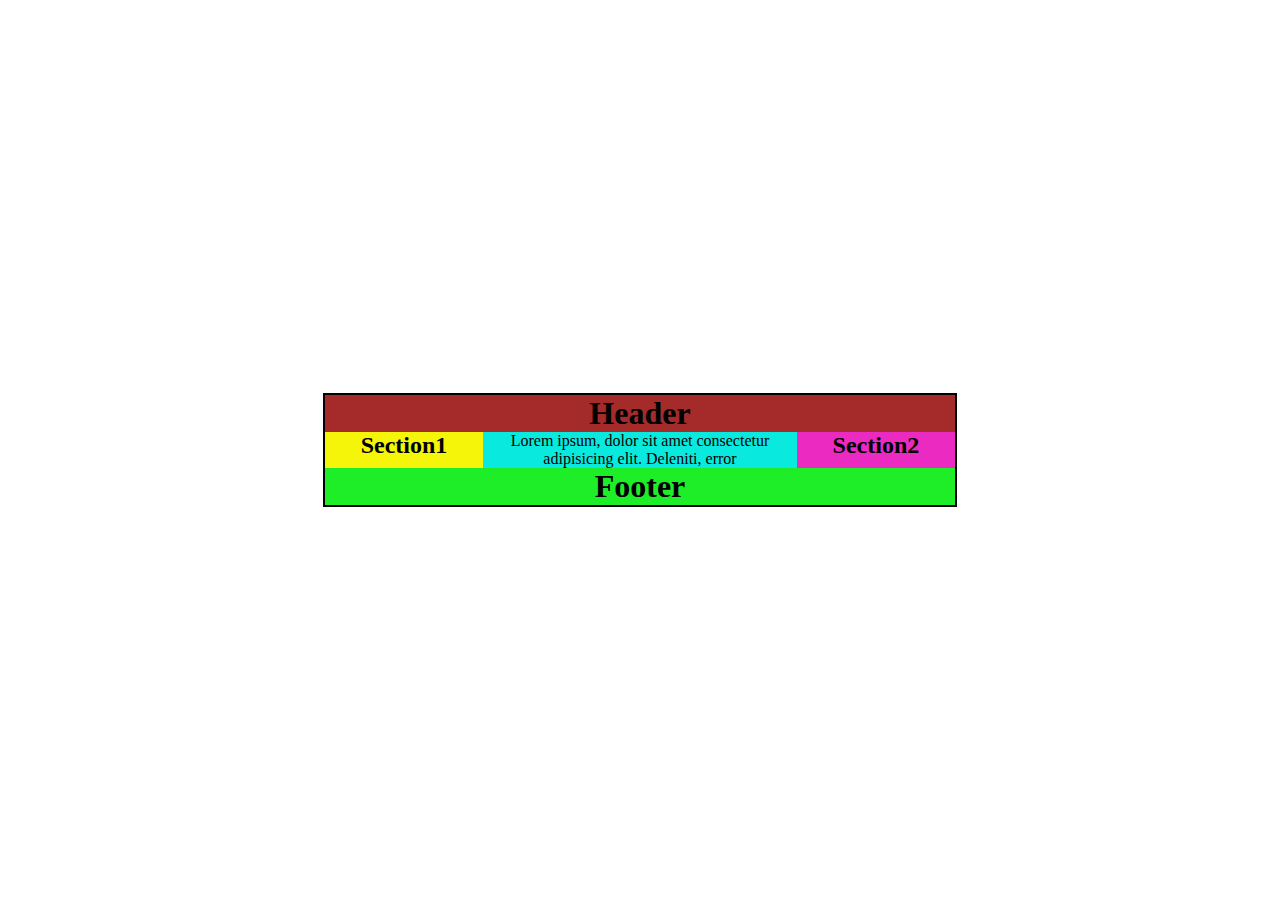
<file: Flexbox/Flex_Assignment/index.html>
<!DOCTYPE html>
<html lang="en">

<head>
    <meta charset="UTF-8">
    <meta name="viewport" content="width=device-width, initial-scale=1.0">
    <title>Flex-Assignment</title>
    <link rel="stylesheet" href="/Flexbox/Flex_Assignment/style.css"
 </head>

<body>
    <div class="main_continer">

        <div class="header"><h1>Header</h1></div>
        <div class="home">
            <div class="home_first"><h2>Section1</h2></div>
            <div class="home_second">Lorem ipsum, dolor sit amet consectetur adipisicing elit. Deleniti, error
            </div>
            <div class="home_last"><h2>Section2</h2></div>
        </div>
        <div class="footer"><h1>Footer</h1></div>

    </div>
</body>

</html>
</file>
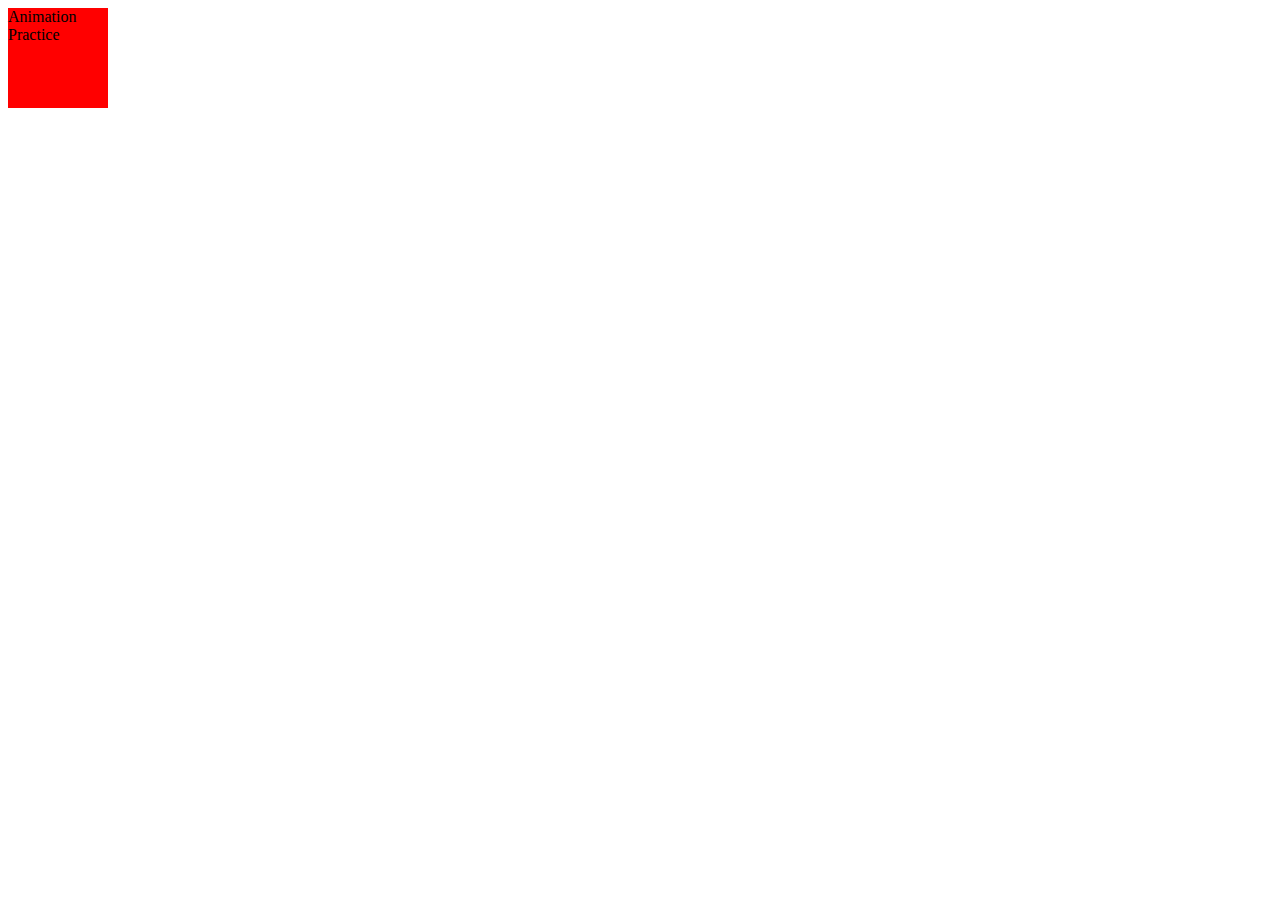
<file: Animation/Practice.html>
<!DOCTYPE html>
<html lang="en">
<head>
    <meta charset="UTF-8">
    <meta name="viewport" content="width=device-width, initial-scale=1.0">
    <title>Animation</title>
    <link rel="stylesheet" href="/Animation/Practice.css">
</head>
<body>
<div>
    Animation Practice
</div>
</body>
</html>
</file>
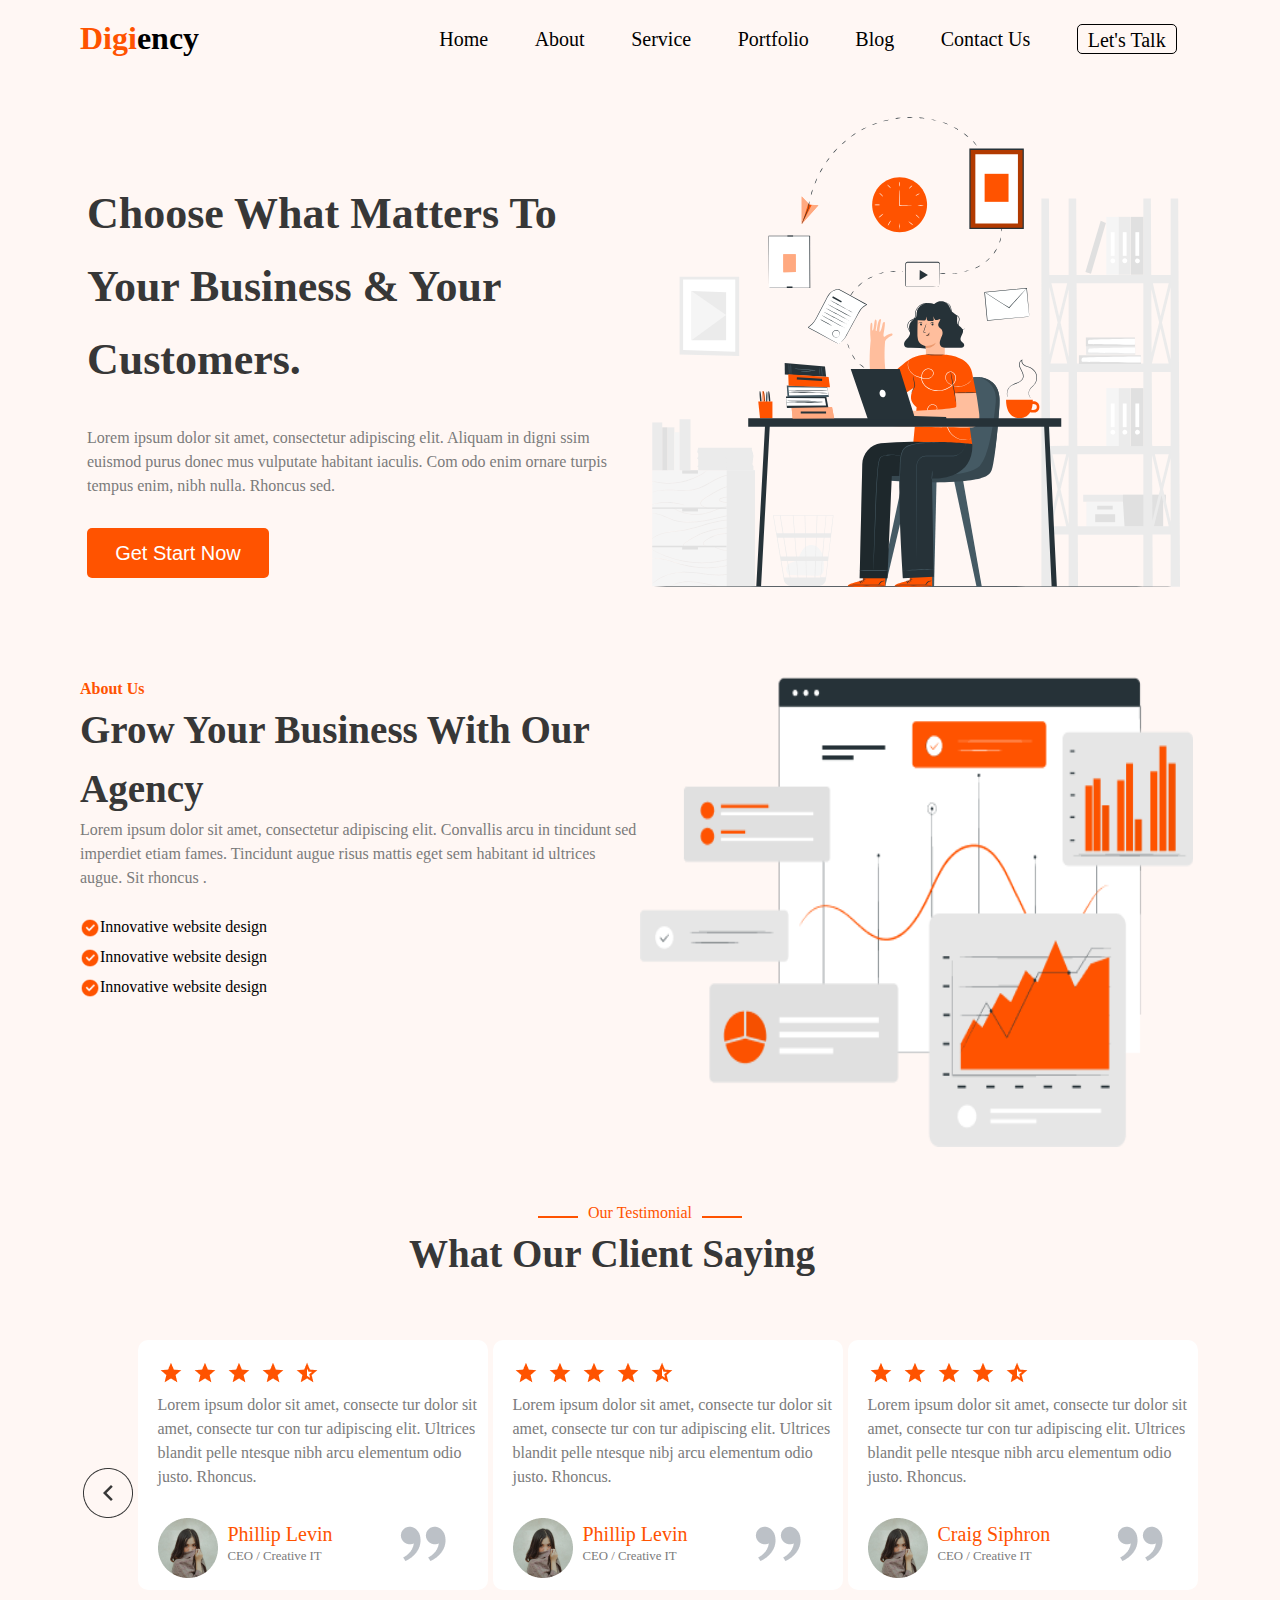
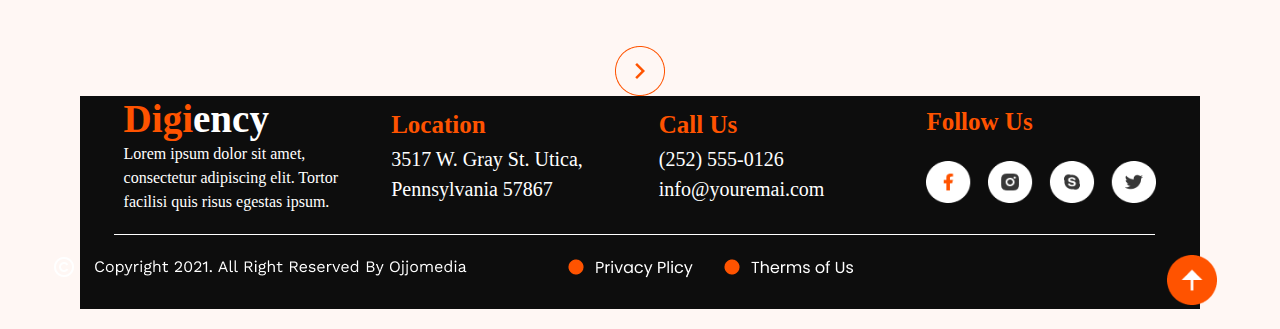
<file: Figma/FigmaAssignment.html>
<!DOCTYPE html>
<html lang="en">

<head>
    <meta charset="UTF-8">
    <meta name="viewport" content="width=device-width, initial-scale=1.0">
    <title>Figma Assignment</title>
    <link rel="stylesheet" href="/Figma/FigmaAssigment.css" </head>

<body>
    <div class="navbar">
        <div class="navbar-left">
            <h1><span>Digi</span>ency</h1>
        </div>
        <div class="navbar-right">
            <a href="Home" target="_blank" class="active">Home</a>
            <a href="About" target="_blank" class="active">About</a>
            <a href="Service" target="_blank" class="active">Service</a>
            <a href="Portfoli" target="_blank" class="active">Portfolio</a>
            <a href="Blog" target="_blank" class="active">Blog</a>
            <a href="Contact us" target="_blank" class="active">Contact Us</a>
            <button type="button">
                <h5>Let's Talk</h5>
            </button>
        </div>
        <div class="home">
            <div class="home-left">
                <h1>Choose What Matters To Your Business & Your Customers.</h1>
                <h6>Lorem ipsum dolor sit amet, consectetur adipiscing elit. Aliquam
                    in digni ssim euismod purus donec mus vulputate habitant iaculis. Com
                    odo enim ornare turpis tempus enim, nibh nulla. Rhoncus sed.</h6>
                <button type="button">
                    <h5>Get Start Now</h5>
                </button>
            </div>
            <div class="home-right">
                <img src="/Figma/Asset/home-right-img.svg" alt="home-img" />
            </div>
        </div>
    </div>

    <div class="home-page">
        <div class="home-page-left">
            <h5>About Us</h5>
            <h2>Grow Your Business With
                Our Agency</h2>
            <h6>Lorem ipsum dolor sit amet, consectetur adipiscing elit. Convallis arcu in tincidunt sed imperdiet etiam
                fames. Tincidunt augue risus mattis eget sem habitant id ultrices augue. Sit rhoncus .</h6>
            <img class="icon-container">

            <div class="icons"> <img src="/Figma/Asset/checkbox-icon.png" class="icon" alt="home-img" /><span>Innovative
                    website
                    design</span>
            </div>
            <div class="icons"><img src="/Figma/Asset/checkbox-icon.png" class="icon" alt="home-img" />
                <span>Innovative website design</span>
            </div class="icons">
            <div class="icons"><img src="/Figma/Asset/checkbox-icon.png" class="icon" alt="home-img" />
                <span>Innovative website design</span>
            </div>
            <!--  -->
        </div>
        <div class="home-page-right">
            <img src="/Figma/Asset/home-page.png" alt="home-img" />
        </div>
    </div>

    </div>
    
    <div class="testimonial-container">
        <div class="testimonial">
            <div class="testimonial-content">
                <div class="Our-testimonial">
                    <span></span>
                    <h6>Our Testimonial</h6>
                    <span></span>
                </div>
                <div>
                    <h2>What Our Client Saying</h2>
                </div>
            </div>

        </div>
        <div class="testimonial-card">

            <div class="Left-arrow"> <img src="/Figma/Asset/Left-arrow.png" alt="arrow" />
            </div>

            <div class="card">
                <div class="star">
                    <img src="/Figma/Asset/Star4.png" alt="star" />
                </div>
                <h6>Lorem ipsum dolor sit amet, consecte tur dolor sit amet, consecte tur con tur adipiscing elit.
                    Ultrices blandit pelle ntesque nibh arcu elementum odio justo. Rhoncus.</h6>

                <div class="profile">
                    <div class="profile-icon">
                        <img src="/Figma/Asset/profile.png" alt="profile" />
                        <div>
                            <h5>Phillip Levin</h5>
                            <h7>CEO / Creative IT</h7>
                        </div>
                    </div>
                    <div class="music-icon">
                        <img src="/Figma/Asset/Music-icon.png" alt="music" />
                    </div>
                </div>
            </div>

            <div class="card">
                <div class="star">
                    <img src="/Figma/Asset/Star4.png" alt="star" />
                </div>
                <h6>Lorem ipsum dolor sit amet, consecte tur dolor sit amet, consecte tur con tur adipiscing elit.
                    Ultrices blandit pelle ntesque nibj arcu elementum odio justo. Rhoncus.</h6>

                <div class="profile">
                    <div class="profile-icon">
                        <img src="/Figma/Asset/profile.png" alt="profile" />
                        <div>
                            <h5>Phillip Levin</h5>
                            <h7>CEO / Creative IT</h7>
                        </div>
                    </div>
                    <div class="music-icon">
                        <img src="/Figma/Asset/Music-icon.png" alt="music" />
                    </div>
                </div>
            </div>
            <div class="card">
                <div class="star">
                    <img src="/Figma/Asset/Star4.png" alt="star" />
                </div>
                <h6>Lorem ipsum dolor sit amet, consecte tur dolor sit amet, consecte tur con tur adipiscing elit.
                    Ultrices blandit pelle ntesque nibh arcu elementum odio justo. Rhoncus.</h6>

                <div class="profile">
                    <div class="profile-icon">
                        <img src="/Figma/Asset/profile.png" alt="profile" />
                        <div>
                            <h5>Craig Siphron</h5>
                            <h7>CEO / Creative IT</h7>
                        </div>
                    </div>
                    <div class="music-icon">
                        <img src="/Figma/Asset/Music-icon.png" alt="music" />
                    </div>
                </div>
            </div>
            <div class="right-arrow"> <img src="/Figma/Asset/Right-arrow.png" alt="arrow" />
            </div>
        </div>
    </div>

    <!--- Footer Assignment-->

    <div class="Footer">
        <div class="footer-contact-section">
            <div class="footer-digience">
                <h2>Digi<span>ency</span></h2>
                <h6>Lorem ipsum dolor sit amet, consectetur adipiscing elit. Tortor facilisi quis risus egestas ipsum.
                </h6>
            </div>
            <div class="footer-location">
                <h4>Location</h4>
                <h5>3517 W. Gray St. Utica, Pennsylvania 57867</h5>
            </div>
            <div class="footer-call-us">
                <h4>Call Us</h4>
                <h5>(252) 555-0126 </h5>
                <h5>info@youremai.com</h5>
            </div>
            <div class="footer-fallow-us">
                <h4>Follow Us</h4>
                <div class="footer-fallow-us-icon">
                    <img src="/Figma/Asset/Social Icon.png" alt="social-icon" />
                </div>

            </div>
        </div>


        <div class="footer-policy-section">
            <div class="footer-copyright">
                <img src="/Figma//Asset/Copyright.png" alt="footer-copyright" />
            </div>
            <div class="footer-arrow">
                <img src="/Figma/Asset/arrow.png" alt="footer-arrow" />
            </div>
        </div>

    </div>

</body>

</html>
</file>
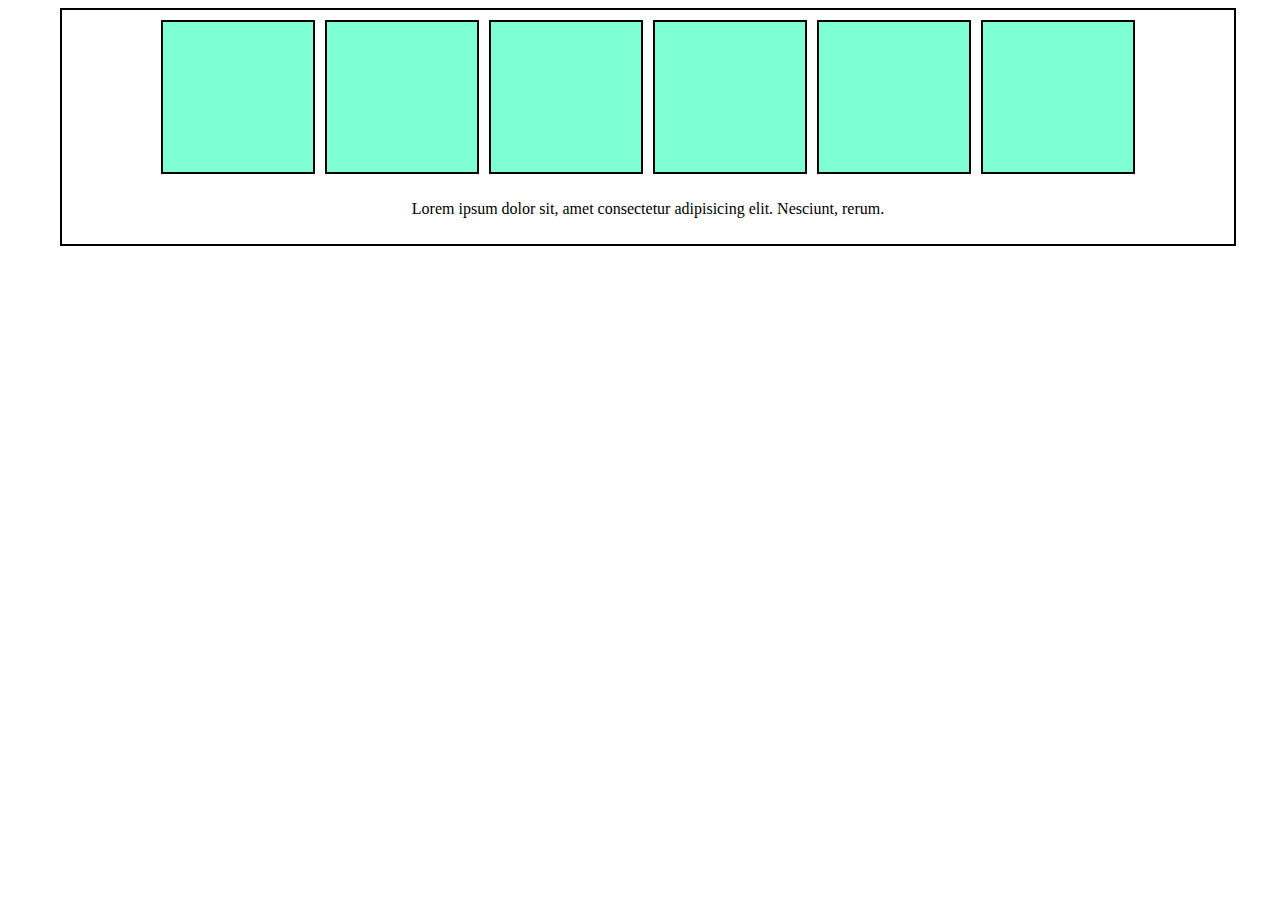
<file: MediaQuery/MediaQuery.html>
<!DOCTYPE html>
<html lang="en">

<head>
    <meta charset="UTF-8">
    <meta name="viewport" content="width=device-width, initial-scale=1.0">
    <title>MediaQuery</title>
    <link rel="stylesheet" href="/MediaQuery/MediaQuery.css">
</head>

<body>
    <div class="main-container">
        <div class="box1 box "></div>
        <div class="box2 box "></div>
        <div class="box3 box "></div>
        <div class="box4 box "></div>
        <div class="box5 box "></div>
        <div class="box6 box "></div>
        <div class="content">
            <p>Lorem ipsum dolor sit, amet consectetur adipisicing elit. Nesciunt, rerum.</p>
        </div>
    </div>

</body>

</html>
</file>
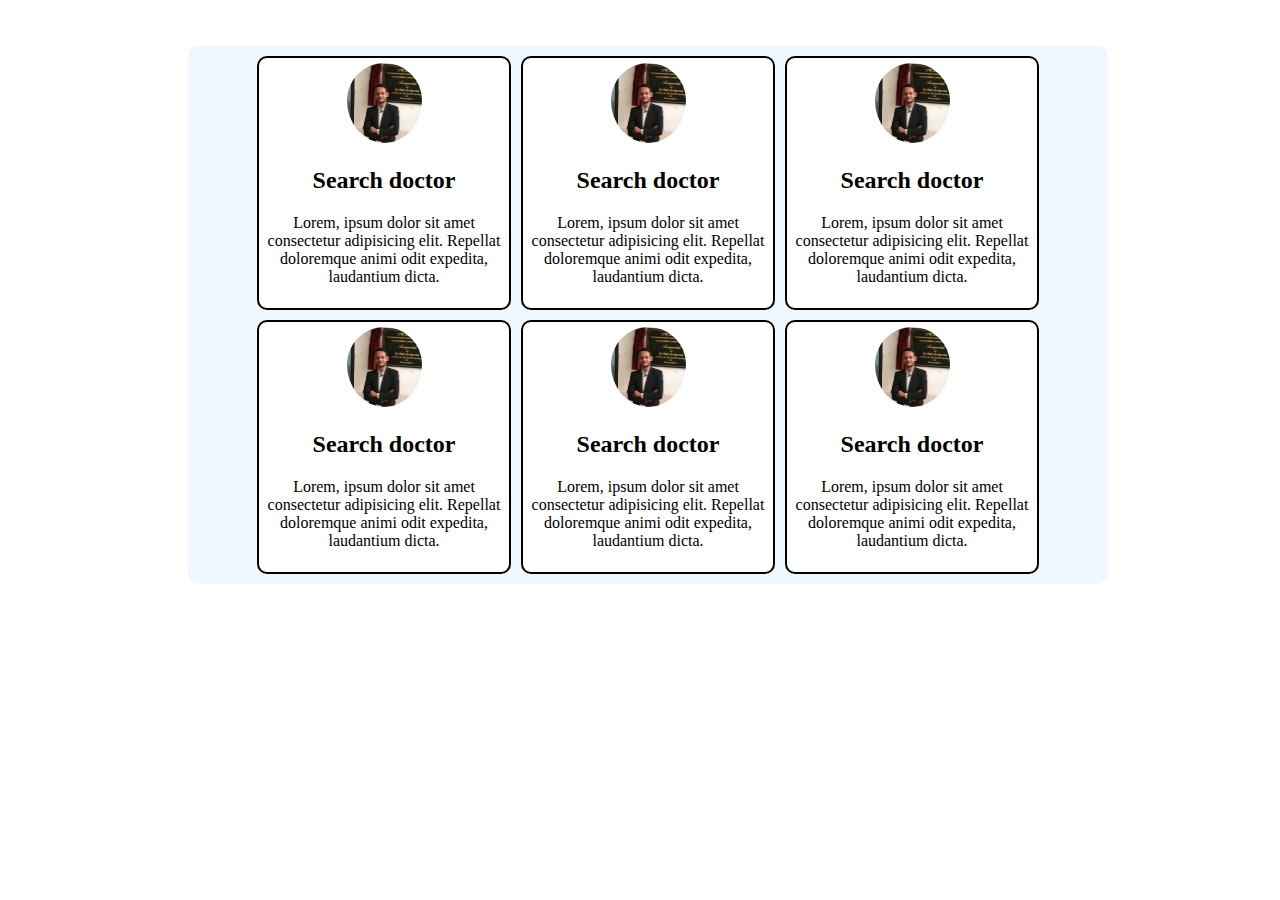
<file: Test/test.html>
<!DOCTYPE html>
<html lang="en">

<head>
    <meta charset="UTF-8">
    <meta name="viewport" content="width=device-width, initial-scale=1.0">
    <title>Live Test</title>
    <link rel="stylesheet" href="/Test/test.css">
</head>

<body>
    <div class="main-container">
        <div class="box1 box">
            <img class="img" src="/Flexbox/Card_Assignment/virendra.jpg" alt="img" />
            <h2>Search doctor</h2>
            <p>Lorem, ipsum dolor sit amet consectetur adipisicing elit. Repellat doloremque animi odit expedita,
                laudantium dicta.</p>
        </div>
        <div class="box2 box">
            <img class="img" src="/Flexbox/Card_Assignment/virendra.jpg" alt="img" />
            <h2>Search doctor</h2>
            <p>Lorem, ipsum dolor sit amet consectetur adipisicing elit. Repellat doloremque animi odit expedita,
                laudantium dicta.</p>

        </div>
        <div class="box3 box">
            <img class="img" src="/Flexbox/Card_Assignment/virendra.jpg" alt="img" />
            <h2>Search doctor</h2>
            <p>Lorem, ipsum dolor sit amet consectetur adipisicing elit. Repellat doloremque animi odit expedita,
                laudantium dicta.</p>
        </div>
        <div class="box4 box">
            <img class="img" src="/Flexbox/Card_Assignment/virendra.jpg" alt="img" />
            <h2>Search doctor</h2>
            <p>Lorem, ipsum dolor sit amet consectetur adipisicing elit. Repellat doloremque animi odit expedita,
                laudantium dicta.</p>
        </div>
        <div class="box5 box">
            <img class="img" src="/Flexbox/Card_Assignment/virendra.jpg" alt="img" />

            <h2>Search doctor</h2>
            <p>Lorem, ipsum dolor sit amet consectetur adipisicing elit. Repellat doloremque animi odit expedita,
                laudantium dicta.</p>
        </div>
        <div class="box6 box">
            <img class="img" src="/Flexbox/Card_Assignment/virendra.jpg" alt="img" />

            <h2>Search doctor</h2>
            <p>Lorem, ipsum dolor sit amet consectetur adipisicing elit. Repellat doloremque animi odit expedita,
                laudantium dicta.</p>
        </div>
    </div>
</body>

</html>
</file>
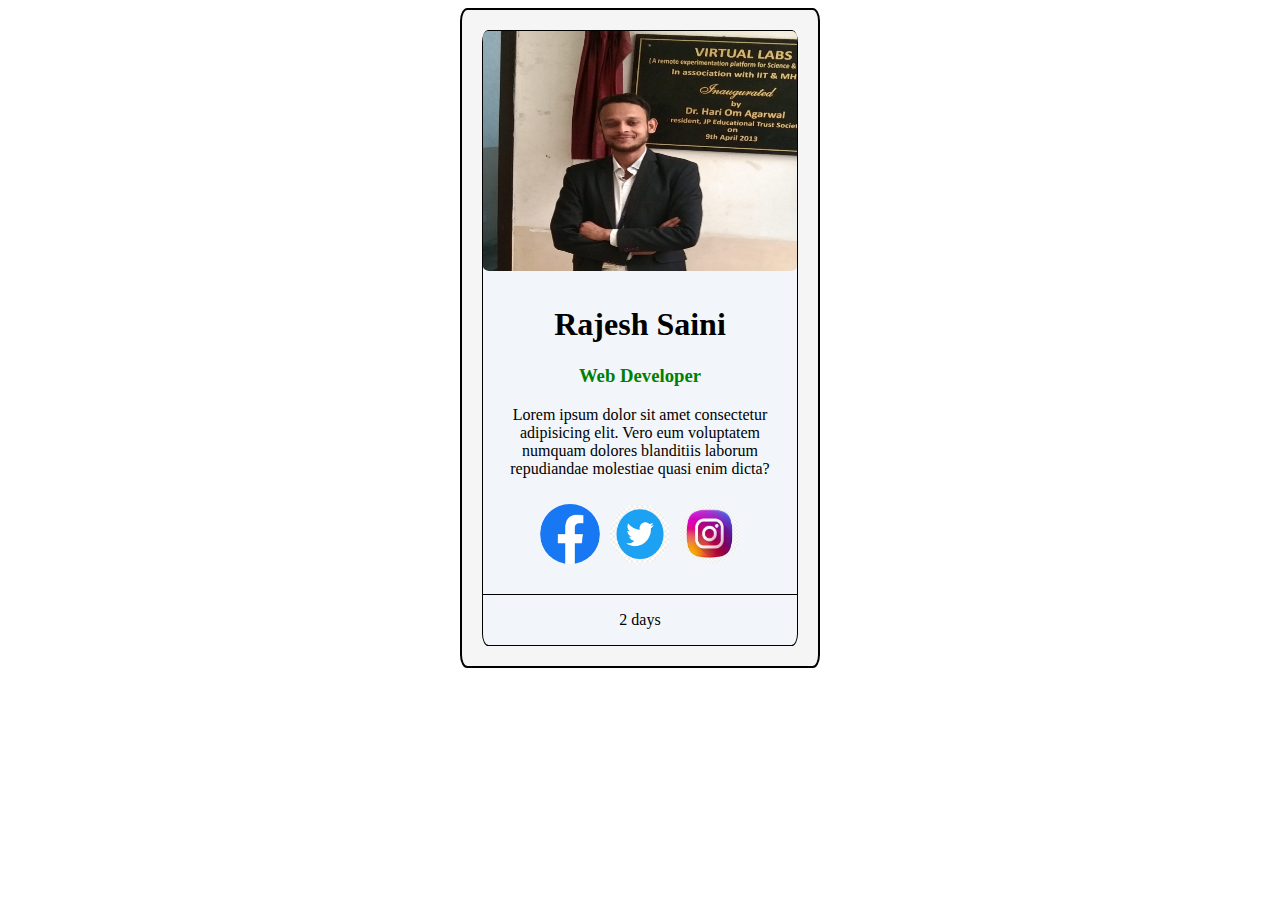
<file: Flexbox/Card_Assignment/Card.html>
<!DOCTYPE html>
<html lang="en">

<head>
    <meta charset="UTF-8">
    <meta name="viewport" content="width=device-width, initial-scale=1.0">
    <title>Card_Assignment</title>
    <link rel="stylesheet" href="/Flexbox/Card_Assignment/style.css">
</head>

<body>
    <div class="main_container">
        <div class="container">
            <img class="img" src="virendra.jpg" alt="img" />
            <div class="content">
                <h1>Rajesh Saini</h1>
                <h3>Web Developer</h3>
                <p>Lorem ipsum dolor sit amet consectetur adipisicing elit. Vero eum voluptatem numquam dolores
                    blanditiis
                    laborum repudiandae molestiae quasi enim dicta?</p>
            </div>
            <div class="icon">
                <img class="icon_img" src="flogo.png" alt="f" />
                <img class="icon_img" src="tlogo.png" alt="t" />
                <img class="icon_img" src="ilogo.jpg" alt="i" />

            </div>
            <div class="footer">
                <p> 2 days </p>
            </div>
        </div>
    </div>

</body>

</html>
</file>
<file: Flexbox/Flex_Assignment/style.css>
*{
    margin: 0%;
    padding: 0%;
}
body{
    height: 100vh;
    display: flex;
    justify-content: center;
    align-items: center;
    text-align: center;
}
.main_continer{
border: 2px solid black;
}

.header{
flex-basis: 100%;
background-color: brown;
}

.home{
    display: flex;
    width: 100%;
    text-align: center;
    /* flex-wrap: wrap; */
    /* flex-shrink: 0; */
}
.home_first{
    flex-basis: 25%;
    background-color: rgb(245, 245, 9);
}
.home_second{
    flex-basis: 50%;
    background-color: rgb(10, 233, 222);
     /* flex-shrink: 0;*/
}
.home_last{
    flex-basis: 25%;
    background-color: rgb(235, 42, 193);
}
.footer{
    background-color: rgb(30, 238, 40);
    flex-basis: 100%;
}
</file>
<file: Animation/Practice.css>
@keyframes example {
    from {background-color: red;}
    to {background-color: yellow;}
  }

  div{
    width: 100px;
    height: 100px;
    background-color: red;
    animation-name: example;
    animation-duration: 4s;
  }
  /* The animation code */
@keyframes example {
    0%   {background-color: red;}
    25%  {background-color: yellow;}
    50%  {background-color: blue;}
    100% {background-color: green;}
  }
  
  /* The element to apply the animation to */
  div {
    width: 100px;
    height: 100px;
    background-color: red;
    animation-name: example;
    animation-duration: 4s;
  }
</file>
<file: Figma/FigmaAssigment.css>
* {
  margin: 0;
  padding: 0;
  box-sizing: border-box;
}
body {
  margin: 20px 80px;
  background: #fff7f4;
}
.navbar {
  display: flex;
  align-items: center;
  justify-content: space-around;
  flex-wrap: wrap;
  justify-content: center;
}
.navbar-left {
  flex-basis: 30%;
  /* border: 1px solid green; */
}
.navbar-left span {
  color: #ff5300;
}
.navbar-right {
  display: flex;
  flex-basis: 70%;
  justify-content: space-around;
  flex-wrap: wrap;
  /* border: 1px solid rgb(224, 8, 8); */
}
.navbar-right a {
  display: flex;
  text-decoration: none;
  color: black;
  text-align: center;
  font-size: 20px;
  font-weight: 500;
  line-height: 30px;
}
.active:hover {
  color: #ff5300;
}
.navbar-right button {
  width: 100px;
  height: 30px;
  border-radius: 5px;
  border: 1px solid black;
  background: #fff7f4;
}
.navbar-right button h5 {
  font-family: Poppins;
  font-size: 20px;
  font-weight: 500;
  line-height: 30px;
}

/*...... Home.....*/
.home {
  display: flex;
  flex-wrap: wrap;
  padding-top: 30px;
}
.home-left {
  flex-basis: 50%;
  width: 553px;
  height: 470px;
  top: 230px;
  left: 761px;
  margin-top: 60px;
}
.home-left h1 {
  margin-top: 30px;
  font-size: 44px;
  line-height: 73px;
  text-align: left;
  color: #373737;
}
.home-left h6 {
  font-size: 16px;
  font-weight: 400;
  line-height: 24px;
  text-align: left;
  margin-top: 30px;
  color: #7b7b7b;
}
.home-left button {
  background: #ff5300;
  line-height: 30px;
  margin-top: 30px;
  border-radius: 5px;
  text-align: center;
  width: 182px;
  height: 50px;
  border: none;
}
.home-left button h5 {
  font-size: 20px;
  font-weight: 500;
  line-height: 30px;
  color: white;
}
.home-right {
  flex-basis: 50%;
}
.home-right img {
  width: 553px;
  height: 470px;
  margin-top: 30px;
}

/*Our Service*/

.service-container {
  display: flex;
  width: 1170px;
  height: 751px;
  /* border: 1px solid black; */
  flex-wrap: wrap;
  justify-content: center;
  align-items: center;
  justify-content: space-between;
  text-align: center;
}
.service-content {
  text-align: center;
  justify-content: center;
  border: 1px solid black;
}
.service-card {
  display: flex;
  flex-wrap: wrap;
  gap: 10px;
}
.card {
  width: 370px;
  height: 300px;
  border-radius: 10px;
  border: 1px solid black;
  background-color: #0000001a;
}

/*Media Query*/

@media screen and (max-width: 600px) {
  .home-right img {
    display: flex;
    width: 300px;
    height: 300px;
    margin-top: 20px;
    flex-wrap: wrap;
  }
}

/*class Task */
.home-page {
  width: 100%;
  display: flex;
  margin-top: 30px;
  background-color: #fff7f4;
}
.home-page-left h5 {
  color: #ff5300;
  font-size: 16px;
  line-height: 24px;
}
.home-page-left h2 {
  font-size: 39.06px;
  line-height: 58.59px;
  color: #373737;
}
.home-page-left h6 {
  font-size: 16px;
  font-weight: 400;
  line-height: 24px;
  text-align: left;
  color: #7b7b7b;
}

.home-page-left {
  flex-basis: 50%;
  margin-top: 30px;
  /* border: 1px solid black; */
}
.icon {
  display: flex;
  flex-direction: row;
  width: 20px;
  height: 20px;
  top: 2px;
  left: 2px;
  color: #ff5300;
}

.home-page-right {
  flex-basis: 50%;
}
.home-page-right img {
  width: 553px;
  height: 470px;
  margin-top: 30px;
  /* border: 1px solid black; */
}
.icons {
  display: flex;
  padding-top: 10px;
}

/*Class-Assignment 20-3-24*/
.testimonial-container {
  /* border: 1px solid black; */
  background-color: #fff7f4;
  margin-top: 50px;
  height: 100%;
  width: 100%;
}

.testimonial {
  display: flex;
  height: 100%;
  width: 100%;
  align-items: center;
  justify-content: center;
}

.Our-testimonial {
  display: flex;
  align-items: baseline;
  justify-content: center;
}
.Our-testimonial h6 {
  font-size: 16px;
  font-weight: 400;
  line-height: 24px;
  color: #ff5300;
}
.Our-testimonial span {
  width: 40px;
  height: 1px;
  margin: 0 10px 0 10px;
  /* margin: top, left bottom right ; */
  /* margin-top: 4%; */
  background-color: #ff5300;
  border: 1px solid #ff5300;
}
.testimonial-content h2 {
  width: 462px;
  height: 59px;
  /* top: 159px;
left: 498px; */
  font-size: 39.06px;
  font-weight: 600;
  line-height: 58.59px;
  color: #373737;
}
.testimonial-card {
  display: flex;
  justify-content: space-around;
  margin-top: 5%;
  flex-wrap: wrap;
}
.Left-arrow {
  display: flex;
  align-items: center;
}
.testimonial-card img {
  width: 50px;
  height: 50px;
  border: 1px 0px 0px 0px;
  color: #373737;
}
.card {
  display: flex;
  flex-wrap: wrap;
  width: 350px;
  height: 250px;
  border-radius: 10px;
  background-color: #ffffff;
  margin-bottom: 5%;
  border: none;
}
.star img {
  width: 162px;
  height: 26px;
  margin-left: 20px;
  margin-top: 20px;
}

.card h6 {
  width: 320px;
  height: 100px;
  font-size: 16px;
  font-weight: 400;
  line-height: 24px;
  color: #7b7b7b;
  margin-left: 20px;
}
.profile {
  display: flex;
  align-items: center;
  /* justify-content: space-around; */
}
.profile-icon img {
  width: 60px;
  height: 60px;
  margin: 20px 10px 10px 20px;
}
.profile-icon {
  display: flex;
  align-items: center;
}
.profile-icon h5 {
  font-size: 20px;
  font-weight: 500;
  /* line-height: 30px; */
  color: #ff5300;
}
.profile-icon h7 {
  font-size: 12.8px;
  font-weight: 300;
  /* line-height: 19.2px; */
  color: #7b7b7b;
}

.music-icon {
  display: flex;
}
.music-icon img {
  width: 60px;
  height: 60px;
  margin-left: 100%;
}
.right-arrow {
  display: flex;
  align-items: center;
}

/*Footer Assignment-- CCS*/

.Footer {
  height: 100%;
  width: 100%;
  background-color: #000000f2;
  border-radius: 2px solid black;
}
.footer-contact-section {
  display: flex;
  align-items: center;
  justify-content: space-evenly;
  flex-wrap: wrap;
}
.footer-digience {
  flex-basis: 20%;
}
.footer-digience h2 {
  font-family: Work Sans;
  font-size: 39.06px;
  line-height: 45.77px;
  color: #ff5300;
}
.footer-digience span {
  color: white;
}
.footer-digience h6 {
  font-size: 16px;
  font-weight: 400;
  line-height: 24px;
  text-align: left;
  color: #ffffff;
  max-width: 250px;
}

.footer-location {
  flex-basis: 20%;
}
.footer-location h4 {
  font-size: 25px;
  font-weight: 600;
  line-height: 37.5px;
  color: #ff5300;
}
.footer-location h5 {
  font-size: 20px;
  font-weight: 500;
  line-height: 30px;
  color: #ffffff;
}
.footer-call-us {
  flex-basis: 20%;
}
.footer-call-us h4 {
  font-size: 25px;
  font-weight: 600;
  line-height: 37.5px;
  color: #ff5300;
}
.footer-call-us h5 {
  font-size: 20px;
  font-weight: 500;
  line-height: 30px;
  color: #ffffff;
}
.footer-fallow-us {
  flex-basis: 20%;
}
.footer-fallow-us h4 {
  font-size: 25px;
  font-weight: 600;
  line-height: 37.5px;
  color: #ff5300;
}
.footer-fallow-us-icon img {
  width: 230px;
  height: 42px;
  margin-top: 20px;
}

.footer-policy-section {
  display: flex;
  /* flex-wrap: wrap; */
  margin-top: 20px;
  width: 93%;
  justify-content: center;
  margin-left: 3%;
  border-top: 1px solid #ffffff;
}
.footer-copyright{
  flex-basis: 50%;
  margin-top: 20px;

}
.footer-copyright img {
  width: 40%px;
  height: 24px;
}
.footer-arrow{
  flex-basis: 30%;
  margin-top: 20px;
  margin-left: 30%;

}
.footer-arrow img {
  width: 50px;
  height: 50px;
 
  
}
</file>
<file: MediaQuery/MediaQuery.css>
body {
  width: 100%;
  display: flex;
  justify-content: center;
  align-items: center;
}
.main-container {
  display: flex;
  height: 90%;
  width: 90%;
  border: 2px solid black;
  justify-content: center;
  align-items: center;
  padding: 10px;
  gap: 10px;
  flex-wrap: wrap;
}
.box {
  height: 150px;
  width: 150px;
  border: 2px solid black;
  background-color: aquamarine;
}
.content{
    /* float: right; */

}

@media screen and ( max-width:500px) {
    .box{
        width: 50px;
        height:50px ;
        background-color: blueviolet;
    }
}
</file>
<file: Test/test.css>
body{
    display: flex;
    height: 100%;
    width: 100%;
    text-align: center;
    justify-content: center;
    text-align: center;
    padding-top: 3%;
}
.main-container{
    display: flex;
    width: 900px; 
    border: 2x solid black;
    background-color: aliceblue;
    flex-wrap: wrap;
    gap: 10px;
    justify-content: center;
    align-items: center;
    padding: 10px;
    border-radius: 10px;
  
}
.box{
    height: 250px;
    width:250px;
    border: 2px  solid black;
    background-color: white;
    text-align: center;
    border-radius: 10px;
}
.box:hover{
    background-color: rgb(23, 230, 230);
    color: blue;
    animation: none

}
.img{
    height: 30%x;
    width: 30%;
    border-radius: 50%;
    padding-top: 5px;
}

@keyframes live-test {
    0%   {background-color: red;}
    20%  {background-color: yellow;}
    60%  {background-color: blue;}
    80% {background-color: green;}
    100% {background-color: green;}

  }
  .box{
    animation-name: live-test ;
    animation-duration: 4s;
  }
</file>
<file: Flexbox/Card_Assignment/style.css>
.main_container{
    display: flex;
    height: 40%;
    width: 25%;
    display: flex;
    border: 2px solid black;
    margin: auto;
    justify-content: center;
    align-items: center;
    background-color:whitesmoke;
    padding: 20px;
    border-radius: 2%;
}
.container{
    background-color: rgb(242, 246, 250);
    border: 1px solid black;
    border-radius: 2%;  
}
.img{
    height: 240px;
    width: 100%;
    border-radius: 2%;
}
.content{
    text-align: center;
    padding: 10px;
  
}
h3{
    color: green;
}
.icon{
    display: flex;
    justify-content: center;
    align-items: center;
    column-gap: 10px;
}
.icon_img{
height: 60px;
width: 60px;
border-radius: 30px;
}
.footer{
    text-align: center;
    border-top: 1px solid black;
    margin-top: 30px;
}
</file>
